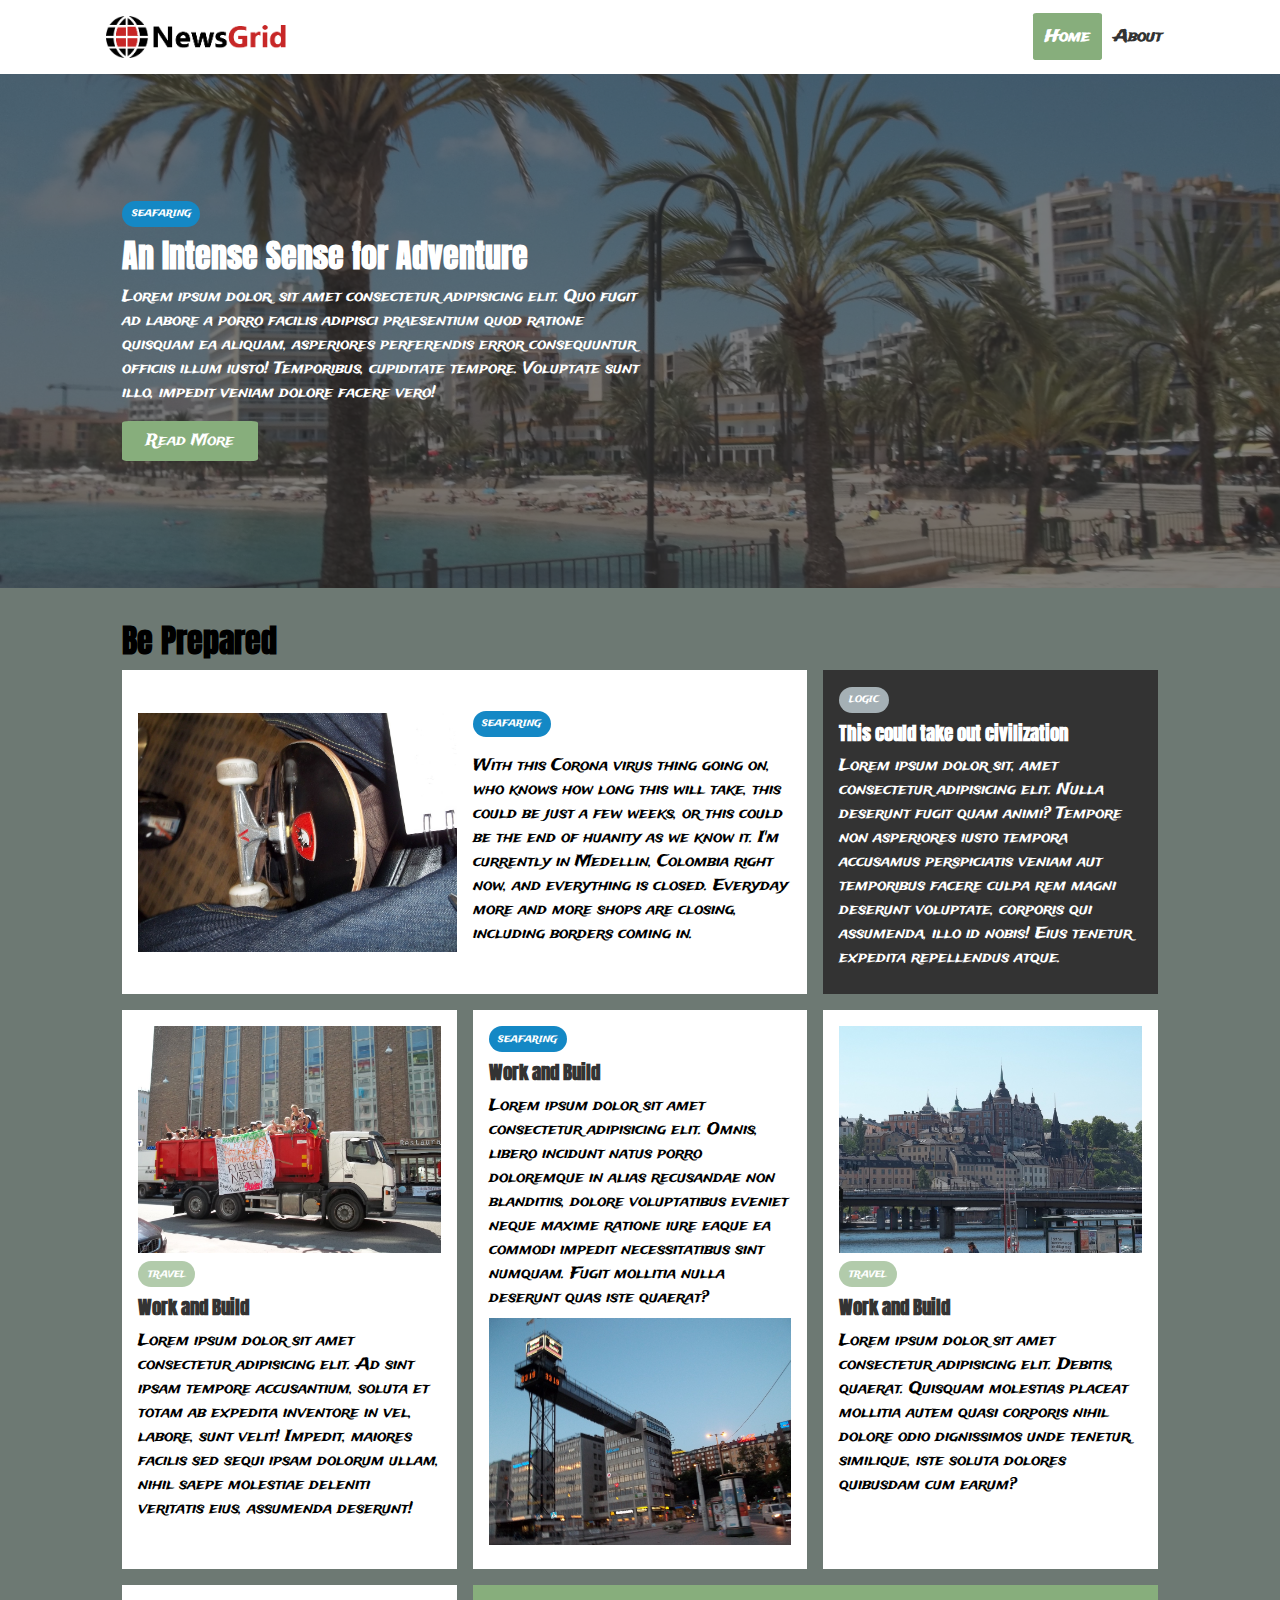
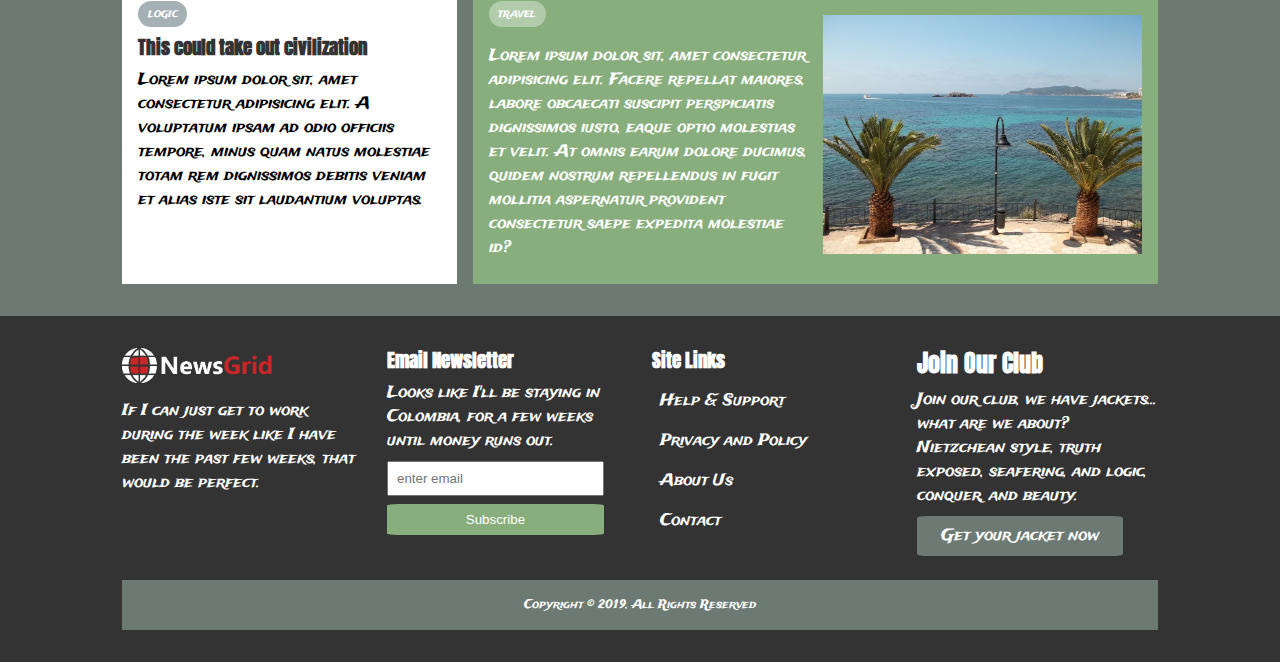
<file: index.html>
<!DOCTYPE html>
<html lang="en">
  <head>
    <meta charset="UTF-8" />
    <meta name="viewport" content="width=device-width, initial-scale=1.0" />
    <link href="https://fonts.googleapis.com/css2?family=Anton&family=Trade+Winds&display=swap" rel="stylesheet"/>
    <link
      rel="stylesheet"
      href="https://use.fontawesome.com/releases/v5.6.1/css/all.css"
      integrity="sha384-gfdkjb5BdAXd+lj+gudLWI+BXq4IuLW5IT+brZEZsLFm++aCMlF1V92rMkPaX4PP"
      crossorigin="anonymous"
    />
    <link rel="stylesheet" href="css/style.css" />
    <link
      rel="stylesheet"
      media="screen and (max-width: 768px)"
      href="css/mobile.css"
    />
    <link rel="shortcut icon" type="image/x-icon" href="favicon.ico" />

    <title>Modern Captain</title>
  </head>
  <body>
    <nav id="main-nav">
      <div class="container">
        <img src="img/logo.png" alt="NewsGrid" class="logo" />
        <div class="social">
          <a href="http://facebook.com"
            ><i class="fab fa-facebook fa-2x"></i
          ></a>
          <a href="http://twitter.com"><i class="fab fa-twitter fa-2x"></i></a>
          <a href="http://instagram.com"
            ><i class="fab fa-instagram fa-2x"></i
          ></a>
          <a href="http://youtube.com"><i class="fab fa-youtube fa-2x"></i></a>
        </div>
        <ul>
          <li><a class="current" href="index.html">Home</a></a></li>
          <li> <a href="about.html">About</a></li>
        </ul>
      </div>
    </nav>

    <!-- Showcase -->
   <header id="showcase">
     <div class="container">
       <div class="showcase-container">
         <div class="showcase-content">
           <div class="category category-seafaring">
             Seafaring
           </div>
           <h1>An Intense Sense for Adventure</h1>
           <p>Lorem ipsum dolor, sit amet consectetur adipisicing elit. Quo fugit ad labore a porro facilis adipisci praesentium quod ratione quisquam ea aliquam, asperiores perferendis error consequuntur officiis illum iusto! Temporibus, cupiditate tempore. Voluptate sunt illo, impedit veniam dolore facere vero!
           </p>
           <a href="article.html" class="btn btn-primary">Read More</a>
         </div>
       </div>
     </div>
   </header>

   <!-- Home Articles -->
   <section id="home-articles" class="py-2">
     <div class="container">
      <h1>Be Prepared</h1>
      <div class="articles-container">
        <article class="card">
          <img src="img/articles/deck.JPG" alt="">
         <div>
            <div class="category category-seafaring">Seafaring</div>
            <h3>
              <a href="article.html"></a>
            </h3>
            <p>With this Corona virus thing going on, who knows how long this will take, this could be just a few weeks, or this could be the end of huanity as we know it. I'm currently in Medellin, Colombia right now, and everything is closed. Everyday more and more shops are closing, including borders coming in.
            </p>
         </div>
        </article>
        <article class="card bg-dark">
            <div class="category category-logic">Logic</div>
            <h3>
              <a href="article.html">This could take out civilization</a>
            </h3>
            <p>Lorem ipsum dolor sit, amet consectetur adipisicing elit. Nulla deserunt fugit quam animi? Tempore non asperiores iusto tempora accusamus perspiciatis veniam aut temporibus facere culpa rem magni deserunt voluptate, corporis qui assumenda, illo id nobis! Eius tenetur expedita repellendus atque.
            </p>
        </article>
        <article class="card">
          <img src="img/articles/truck.JPG" alt="">
          <div class="category category-travel">Travel</div>
          <h3>
            <a href="article.html">Work and Build</a>
          </h3>
          <p>Lorem ipsum dolor sit amet consectetur adipisicing elit. Ad sint ipsam tempore accusantium, soluta et totam ab expedita inventore in vel, labore, sunt velit! Impedit, maiores facilis sed sequi ipsam dolorum ullam, nihil saepe molestiae deleniti veritatis eius, assumenda deserunt!
          </p>
      </article>
      <article class="card">
        <div class="category category-seafaring">Seafaring</div>
        <h3>
          <a href="article.html">Work and Build</a>
        </h3>
        <p>Lorem ipsum dolor sit amet consectetur adipisicing elit. Omnis, libero incidunt natus porro doloremque in alias recusandae non blanditiis, dolore voluptatibus eveniet neque maxime ratione iure eaque ea commodi impedit necessitatibus sint numquam. Fugit mollitia nulla deserunt quas iste quaerat?
        </p>
        <img src="img/articles/building.JPG" alt="building">
    </article>
    <article class="card">
      <img src="img/articles/bridge.JPG" alt="bridge">
      <div class="category category-travel">Travel</div>
      <h3>
        <a href="article.html">Work and Build</a>
      </h3>
      <p>Lorem ipsum dolor sit amet consectetur adipisicing elit. Debitis, quaerat. Quisquam molestias placeat mollitia autem quasi corporis nihil dolore odio dignissimos unde tenetur, similique, iste soluta dolores quibusdam cum earum?
      </p>
  </article>
  <article class="card">
    <div class="category category-logic">Logic</div>
    <h3>
      <a href="article.html">This could take out civilization</a>
    </h3>
    <p>Lorem ipsum dolor sit, amet consectetur adipisicing elit. A voluptatum ipsam ad odio officiis tempore, minus quam natus molestiae totam rem dignissimos debitis veniam et alias iste sit laudantium voluptas.
    </p>
</article>
<article class="card bg-primary">
  
 <div>
    <div class="category category-travel">Travel</div>
    <h3>
      <a href="article.html"></a>
    </h3>
    <p>Lorem ipsum dolor sit, amet consectetur adipisicing elit. Facere repellat maiores, labore obcaecati suscipit perspiciatis dignissimos iusto, eaque optio molestias et velit. At omnis earum dolore ducimus, quidem nostrum repellendus in fugit mollitia aspernatur provident consectetur saepe expedita molestiae id?
    </p>
 </div>
 <img src="img/articles/palmview.JPG" alt="palmview">
</article>
      </div>
     </div>
   </section>

   <!-- Footer -->
   <footer id="main-footer" class="py-2">
     <div class="container footer-container">
       <div>
         <img src="img/logo_light.png" alt="NewsGrid">
         <p>If I can just get to work during the week like I have been the past few weeks, that would be perfect.</p>
       </div>
       <div>
         <h3>Email Newsletter</h3>
         <p>Looks like I'll be staying in Colombia, for a few weeks until money runs out.</p>
         <form name="contact" method="POST" data-netlify="true">
           <input type="email" name="email" placeholder="enter email">
           <input type="submit" value="Subscribe" class="btn btn-primary">
         </form>
       </div>
       <div>
         <h3>Site Links</h3>
         <ul class="list">
           <li><a href="#">Help & Support</a></li>
           <li><a href="#">Privacy and Policy</a></li>
           <li><a href="#">About Us</a></li>
           <li><a href="#">Contact</a></li>
         </ul>
       </div>
     <div>
       <h2>Join Our Club</h2>
       <p>Join our club, we have jackets... what are we about? Nietzchean style, truth exposed, seafering, and logic, conquer, and beauty.</p>
       <a href="#" class="btn btn-secondary">Get your jacket now</a>
     </div>
     <div>
       <p>Copyright &copy; 2019, All Rights Reserved</p>
     </div>
   </footer>
  </body>
</html>
</file>
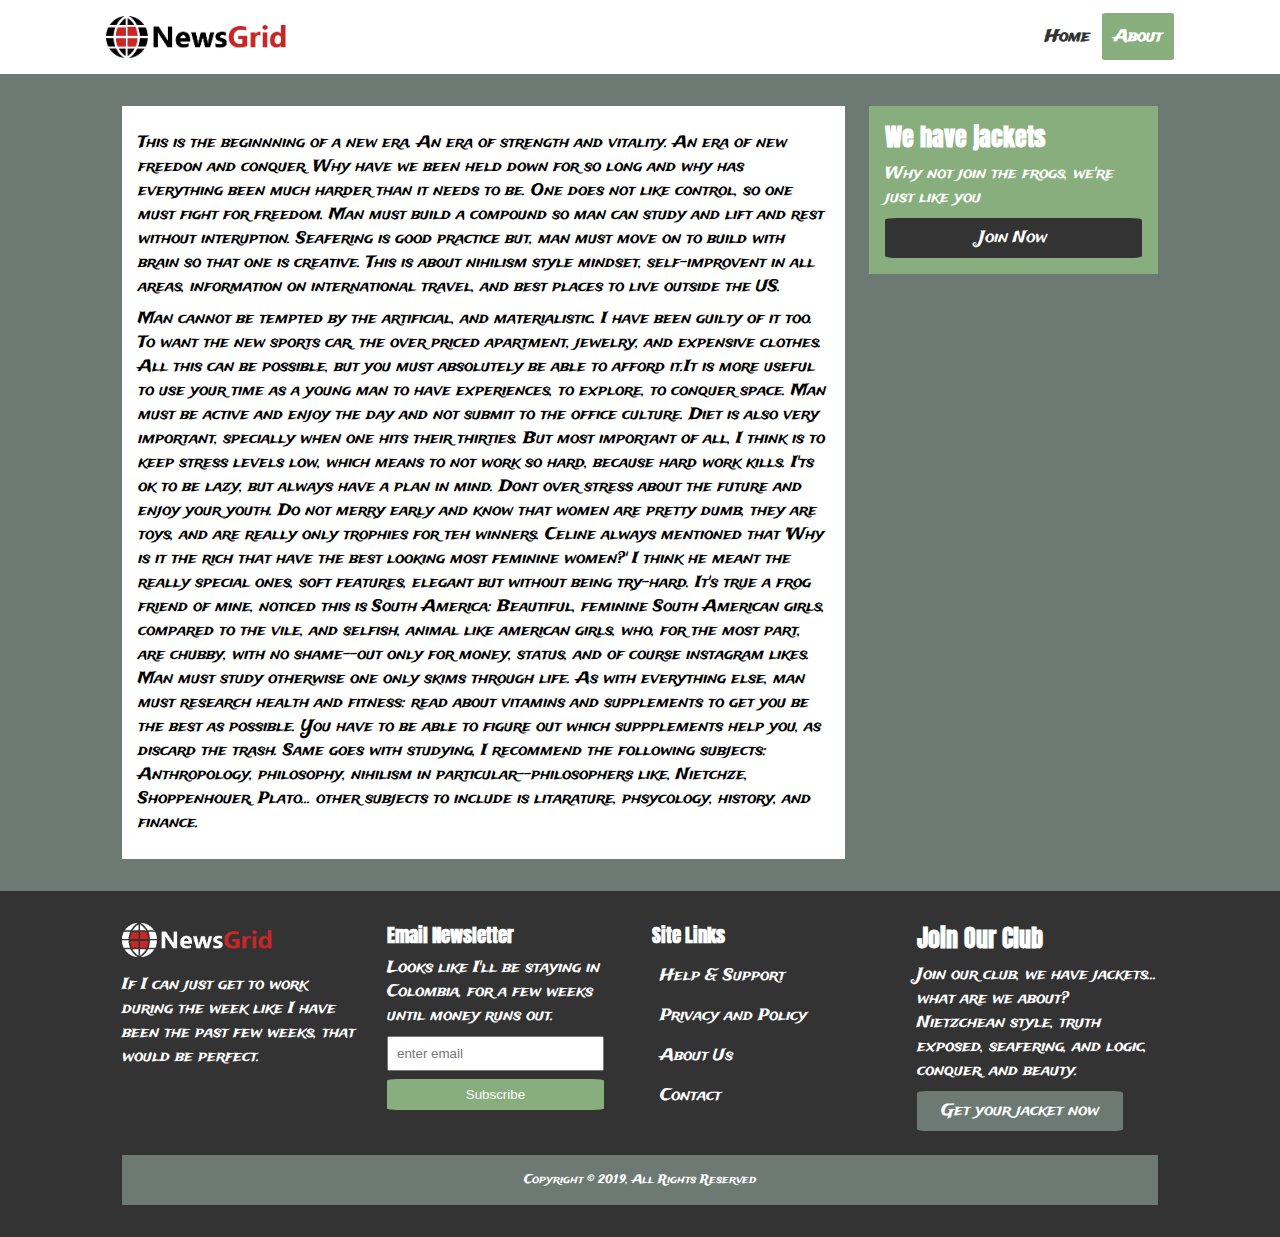
<file: about.html>
<!DOCTYPE html>
<html lang="en">
  <head>
    <meta charset="UTF-8" />
    <meta name="viewport" content="width=device-width, initial-scale=1.0" />
    <link href="https://fonts.googleapis.com/css2?family=Anton&family=Trade+Winds&display=swap" rel="stylesheet"/>
    <link
      rel="stylesheet"
      href="https://use.fontawesome.com/releases/v5.6.1/css/all.css"
      integrity="sha384-gfdkjb5BdAXd+lj+gudLWI+BXq4IuLW5IT+brZEZsLFm++aCMlF1V92rMkPaX4PP"
      crossorigin="anonymous"
    />
    <link rel="stylesheet" href="css/style.css" />
    <link
      rel="stylesheet"
      media="screen and (max-width: 768px)"
      href="css/mobile.css"
    />
    <link rel="shortcut icon" type="image/x-icon" href="favicon.ico" />

    <title>Modern Captain | About</title>
  </head>
  <body>
    <nav id="main-nav">
      <div class="container">
        <img src="img/logo.png" alt="NewsGrid" class="logo" />
        <div class="social">
          <a href="http://facebook.com"
            ><i class="fab fa-facebook fa-2x"></i
          ></a>
          <a href="http://twitter.com"><i class="fab fa-twitter fa-2x"></i></a>
          <a href="http://instagram.com"
            ><i class="fab fa-instagram fa-2x"></i
          ></a>
          <a href="http://youtube.com"><i class="fab fa-youtube fa-2x"></i></a>
        </div>
        <ul>
          <li><a  href="index.html">Home</a></a></li>
          <li> <a class="current" href="about.html">About</a></li>
        </ul>
      </div>
    </nav>
    <section id='about'>
      <div class="container">
        <div class="page-container">
          <article class="card">
            <h1 class="l-heading">
            </h1>
            <p>This is the beginnning of a new era. An era of strength and vitality. An era of new freedon and conquer. Why have we been held down for so long and why has everything been much harder than it needs to be. One does not like control, so one must fight for freedom. Man must build a compound so man can study and lift and rest without interuption. Seafering is good practice but, man must move on to build with brain so that one is creative. This is about nihilism style mindset, self-improvent in all areas, information on international travel, and best places to live outside the US. </p>
            <p>Man cannot be tempted by the artificial, and materialistic. I have been guilty of it too. To want the new sports car, the over priced apartment, jewelry, and expensive clothes. All this can be possible, but you must absolutely be able to afford it.It is more useful to use your time as a young man to have experiences, to explore, to conquer space. Man must be active and enjoy the day and not submit to the office culture. Diet is also very important, specially when one hits their thirties. But most important of all, I think is to keep stress levels low, which means to not work so hard, because hard work kills. I'ts ok to be lazy, but always have a plan in mind. Dont over stress about the future and enjoy your youth. Do not merry early and know that women are pretty dumb, they are toys, and are really only trophies for teh winners. Celine always mentioned that 'Why is it the rich that have the best looking most feminine women?' I think he meant the really special ones, soft features, elegant but without being try-hard. It's true a frog friend of mine, noticed this is South America: Beautiful, feminine South American girls, compared to the vile, and selfish, animal like american girls, who, for the most part, are chubby, with no shame--out only for money, status, and of course instagram likes. Man must study otherwise one only skims through life. As with everything else, man must research health and fitness: read about vitamins and supplements to get you be the best as possible. You have to be able to figure out which suppplements help you, as discard the trash. Same goes with studying, I recommend the following subjects: Anthropology, philosophy, nihilism in particular--philosophers like, Nietchze, Shoppenhouer, Plato...
            other subjects to include is litarature, phsycology, history, and finance.
            </p>
          </article>
          <aside class="card bg-primary">
            <h2>We have jackets</h2>
            <p>Why not join the frogs, we're just like you</p>
            <a href="#" class="btn btn-dark btn-block">Join Now</a>
          </aside>
        </div>
      </div>
    </section>
   <!-- Footer -->
   <footer id="main-footer" class="py-2">
     <div class="container footer-container">
       <div>
         <img src="img/logo_light.png" alt="NewsGrid">
         <p>If I can just get to work during the week like I have been the past few weeks, that would be perfect.</p>
       </div>
       <div>
         <h3>Email Newsletter</h3>
         <p>Looks like I'll be staying in Colombia, for a few weeks until money runs out.</p>
         <form>
           <input type="email" placeholder="enter email">
           <input type="submit" value="Subscribe" class="btn btn-primary">
         </form>
       </div>
       <div>
         <h3>Site Links</h3>
         <ul class="list">
           <li><a href="#">Help & Support</a></li>
           <li><a href="#">Privacy and Policy</a></li>
           <li><a href="#">About Us</a></li>
           <li><a href="#">Contact</a></li>
         </ul>
       </div>
     <div>
       <h2>Join Our Club</h2>
       <p>Join our club, we have jackets... what are we about? Nietzchean style, truth exposed, seafering, and logic, conquer, and beauty.</p>
       <a href="#" class="btn btn-secondary">Get your jacket now</a>
     </div>
     <div>
       <p>Copyright &copy; 2019, All Rights Reserved</p>
     </div>
   </footer>
  </body>
</html>
</file>
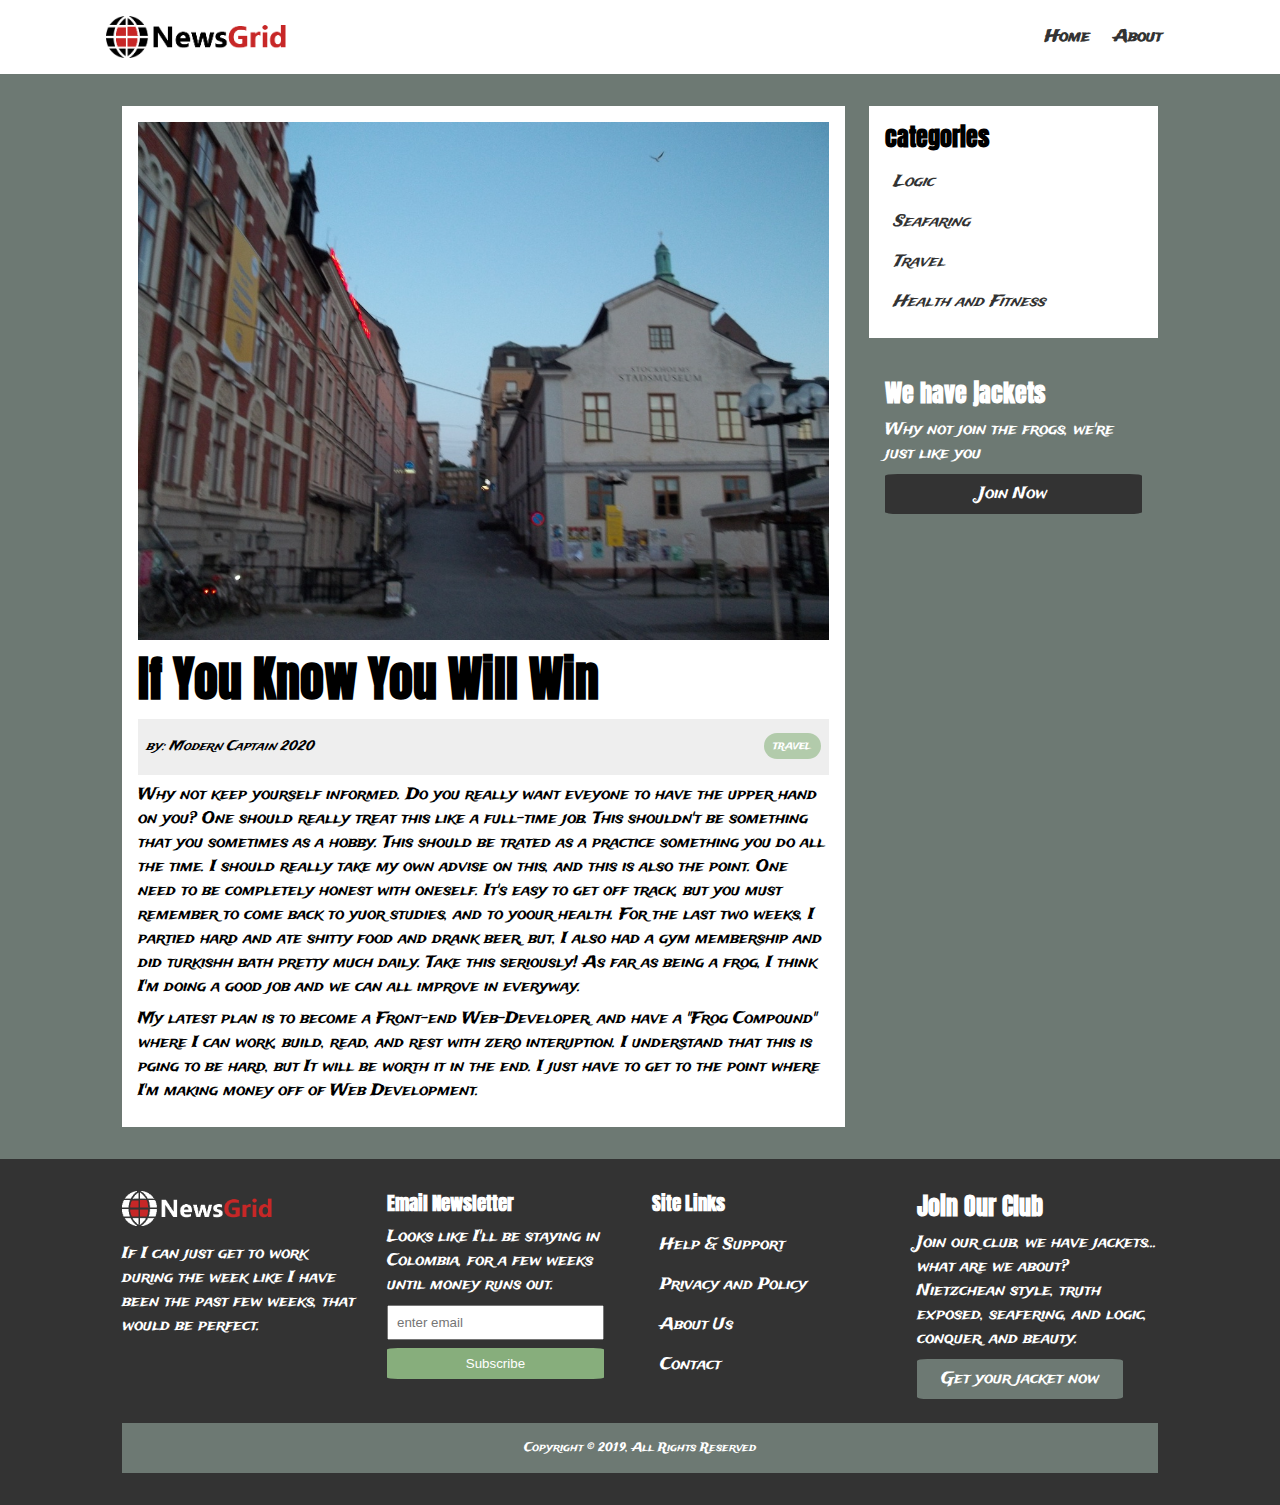
<file: article.html>
<!DOCTYPE html>
<html lang="en">
  <head>
    <meta charset="UTF-8" />
    <meta name="viewport" content="width=device-width, initial-scale=1.0" />
    <link href="https://fonts.googleapis.com/css2?family=Anton&family=Trade+Winds&display=swap" rel="stylesheet"/>
    <link
      rel="stylesheet"
      href="https://use.fontawesome.com/releases/v5.6.1/css/all.css"
      integrity="sha384-gfdkjb5BdAXd+lj+gudLWI+BXq4IuLW5IT+brZEZsLFm++aCMlF1V92rMkPaX4PP"
      crossorigin="anonymous"
    />
    <link rel="stylesheet" href="css/style.css" />
    <link
      rel="stylesheet"
      media="screen and (max-width: 768px)"
      href="css/mobile.css"
    />
    <link rel="shortcut icon" type="image/x-icon" href="favicon.ico" />

    <title>Modern Captain | Jokes On Them</title>
  </head>
  <body>
    <nav id="main-nav">
      <div class="container">
        <img src="img/logo.png" alt="NewsGrid" class="logo" />
        <div class="social">
          <a href="http://facebook.com"
            ><i class="fab fa-facebook fa-2x"></i
          ></a>
          <a href="http://twitter.com"><i class="fab fa-twitter fa-2x"></i></a>
          <a href="http://instagram.com"
            ><i class="fab fa-instagram fa-2x"></i
          ></a>
          <a href="http://youtube.com"><i class="fab fa-youtube fa-2x"></i></a>
        </div>
        <ul>
          <li><a  href="index.html">Home</a></a></li>
          <li> <a href="about.html">About</a></li>
        </ul>
      </div>
    </nav>
    <section id="article">
      <div class="container">
        <div class="page-container">
          <article class="card">
            <img src="img/articles/building3.JPG" alt="">
            <h1 class="l-heading">If You Know You Will Win
            </h1>
            <div class="meta">
              <small>
                <i class="fas fa-user"> by: Modern Captain 2020</i>
              </small>
              <div class="category category-travel">
                Travel
              </div>
            </div>
            <p>Why not keep yourself informed. Do you really want eveyone to have the upper hand on you? One should really treat this like a full-time job. This shouldn't be something that you sometimes as a hobby. This should be trated as a practice something you do all the time. I should really take my own advise on this, and this is also the point. One need to be completely honest with oneself. It's easy to get off track, but you must remember to come back to yuor studies, and to yoour health. For the last two weeks, I partied hard and ate shitty food and drank beer, but, I also had a gym membership and did turkishh bath pretty much daily. Take this seriously! As far as being a frog, I think I'm doing a good job and we can all improve in everyway.</p>
            <p>My latest plan is to become a Front-end Web-Developer, and have a "Frog Compound" where I can work, build, read, and rest with zero interuption. I understand that this is pging to be hard, but It will be worth it in the end. I just have to get to the point where I'm making money off of Web Development.</p>
          </article>
          <aside id="categories" class="card">
            <h2>categories</h2>
            <ul class="list">
              <li><a href="#"><i class="fas fa-chevron-right"> Logic</i></a></li>
              <li><a href="#"><i class="fas fa-chevron-right"> Seafaring</i></a></li>
              <li><a href="#"><i class="fas fa-chevron-right"> Travel</i></a></li>
              <li><a href="#"><i class="fas fa-chevron-right"> Health and Fitness</i></a></li>
            </ul>
          </aside>
          <aside class="card bg-secondary">
            <h2>We have jackets</h2>
            <p>Why not join the frogs, we're just like you</p>
            <a href="#" class="btn btn-dark btn-block">Join Now</a>
          </aside>
        </div>
      </div>
    </section>
   <!-- Footer -->
   <footer id="main-footer" class="py-2">
     <div class="container footer-container">
       <div>
         <img src="img/logo_light.png" alt="NewsGrid">
         <p>If I can just get to work during the week like I have been the past few weeks, that would be perfect.</p>
       </div>
       <div>
         <h3>Email Newsletter</h3>
         <p>Looks like I'll be staying in Colombia, for a few weeks until money runs out.</p>
         <form name="contact" method="POST" data-netlify="true">
          <input type="email" name="email" placeholder="enter email">
          <input type="submit" value="Subscribe" class="btn btn-primary">
        </form>
       </div>
       <div>
         <h3>Site Links</h3>
         <ul class="list">
           <li><a href="#">Help & Support</a></li>
           <li><a href="#">Privacy and Policy</a></li>
           <li><a href="#">About Us</a></li>
           <li><a href="#">Contact</a></li>
         </ul>
       </div>
     <div>
       <h2>Join Our Club</h2>
       <p>Join our club, we have jackets... what are we about? Nietzchean style, truth exposed, seafering, and logic, conquer, and beauty.</p>
       <a href="#" class="btn btn-secondary">Get your jacket now</a>
     </div>
     <div>
       <p>Copyright &copy; 2019, All Rights Reserved</p>
     </div>
   </footer>
  </body>
</html>
</file>
<file: css/style.css>
:root {
  --primary-color: #87ae7c;
  --secondary-color: #6d7973;
  --light-color: #ffffff;
  --dark-color: #333;
  --max-width: 1100px;
}

.category {
  --seafaring-color: #1488c5;
  --logic-color: #a5b0b5;
  --travel-color: #b2cbab;
}

* {
  margin: 0;
  padding: 0;
  box-sizing: border-box;
}

body {
  font-family: "Trade Winds", cursive;
  line-height: 1.5;
  background: var(--secondary-color);
}

a {
  text-decoration: none;
  color: var(--dark-color);
}

ul {
  list-style: none;
}

p {
  margin: 0.5rem 0;
}

img {
  width: 100%;
}

h1,
h2,
h3,
h4,
h5,
h6 {
  font-family: "Anton", sans-serif;
  margin-bottom: 0.55rem;
  line-height: 1.3;
}

/* Utility */
.container {
  max-width: var(--max-width);
  margin: auto;
  padding: 0 2rem;
  overflow: hidden;
}

.category {
  display: inline-block;
  color: var(--light-color);
  font-size: 0.55rem;
  text-transform: uppercase;
  padding: 0.4rem 0.6rem;
  border-radius: 15px;
  margin-bottom: 0.5rem;
}

.category-seafaring {
  background: var(--seafaring-color);
}
.category-logic {
  background: var(--logic-color);
}
.category-travel {
  background: var(--travel-color);
}

.btn {
  display: inline-block;
  border: none;
  background: var(--dark-color);
  color: var(--light-color);
  padding: 0.5rem 1.5rem;
  border-radius: 5%;
}

.btn-light {
  background: var(--light-color);
}
.btn-primary {
  background: var(--primary-color);
}
.btn-secondary {
  background: var(--secondary-color);
}

.btn-block {
  display: block;
  width: 100%;
  text-align: center;
}

.btn:hover {
  opacity: 0.9;
}

.card {
  background: var(--light-color);
  padding: 1rem;
}

.bg-dark {
  background: var(--dark-color);
  color: var(--light-color);
}

.bg-primary {
  background: var(--primary-color);
  color: var(--light-color);
}

.bg-secondary {
  background: var(--secondary-color);
  color: var(--light-color);
}

.bg-dark h1,
.bg-dark h2,
.bg-dark h3,
.bg-dark a,
.bg-primary h1,
.bg-primary h2,
.bg-primary h3,
.bg-primary a,
.bg-secondary h1,
.bg-secondary h2,
.bg-secondary h3,
.bg-secondary a {
  color: var(--light-color);
}

.py-1 {
  padding: 1.5rem 0;
}

.py-2 {
  padding: 2rem 0;
}

.py-3 {
  padding: 3rem 0;
}

.p-1 {
  padding: 1.5rem;
}

.p-2 {
  padding: 2rem;
}

.p-3 {
  padding: 3rem;
}

.l-heading {
  font-size: 3rem;
}

.list li {
  padding: 0.5rem;
  padding-bottom: #fff solid 0.5rem;
  width: 95%;
}

.list li a:hover {
  color: var(--primary-color) !important;
}

/* Inner page grid container */
.page-container {
  display: grid;
  grid-template-columns: 5fr 2fr;
  margin: 2rem 0;
  grid-gap: 1.5rem;
}

.page-container > *:first-child {
  grid-row: 1 / span 3;
}

/* Navigation */
#main-nav {
  background: var(--light-color);
  position: sticky;
  top: 0;
  z-index: 2;
}

#main-nav .container {
  display: grid;
  grid-template-columns: 6fr 3fr 2fr;
  padding: 1rem;
  align-items: center;
}

#main-nav .logo {
  width: 180px;
}

#main-nav ul {
  justify-self: end;
  display: flex;
}

#main-nav ul li a {
  padding: 0.75rem;
  font-weight: bold;
}

#main-nav ul li a.current {
  background: var(--primary-color);
  border-radius: 5%;
  color: var(--light-color);
}

#main-nav ul li a:hover {
  background: var(--light-color);
  color: var(--primary-color);
}

#main-nav .social {
  justify-self: center;
}

#main-nav .social i {
  color: var(--dark-color);
  margin: 0.5rem;
}

/* Showcase */

#showcase {
  color: var(--light-color);
  background: var(--dark-color);
  padding: 2rem;
  position: relative;
}

#showcase::before {
  content: "";
  background: url("../img/featured.JPG") no-repeat center center/cover;
  position: absolute;
  top: 0;
  left: 0;
  width: 100%;
  height: 100%;
  opacity: 0.4;
}

#showcase .showcase-container {
  display: grid;
  grid-template-columns: repeat(2, 1fr);
  justify-content: center;
  align-items: center;
  height: 50vh;
}

#showcase .showcase-content {
  z-index: 1;
}

#showcase .showcase-content p {
  margin-bottom: 1rem;
}

/* Home Articles */
#home-articles .articles-container {
  display: grid;
  grid-template-columns: repeat(3, 1fr);
  grid-gap: 1rem;
}

#home-articles .articles-container > *:first-child,
#home-articles .articles-container > *:last-child {
  display: grid;
  grid-template-columns: repeat(2, 1fr);
  grid-gap: 1rem;
  align-items: center;
  grid-column: 1 / span 2;
}

#home-articles .articles-container > *:last-child {
  grid-column: 2 / span 2;
}

#article .meta {
  display: flex;
  justify-content: space-between;
  align-items: center;
  background: #eee;
  padding: 0.5rem;
}

#article .meta .category {
  margin-top: 0.4rem;
}

/* Footer */
#main-footer {
  background: var(--dark-color);
  color: var(--light-color);
}

#main-footer img {
  width: 150px;
}

#main-footer a {
  color: var(--light-color);
}

#main-footer .footer-container {
  display: grid;
  grid-template-columns: repeat(4, 1fr);
  grid-gap: 1.5rem;
}

#main-footer .footer-container > *:last-child {
  background: var(--secondary-color);
  grid-column: 1 / span 4;
  padding: 0.5rem;
  text-align: center;
  font-size: 0.75rem;
}

#main-footer .footer-container input[type="email"] {
  width: 90%;
  padding: 0.5rem;
  margin-bottom: 0.5rem;
}

#main-footer .footer-container input[type="submit"] {
  width: 90%;
}
</file>
<file: css/mobile.css>
/* Navigation */

#main-nav .social {
  display: none;
}

#main-nav .container {
  grid-template-columns: 1fr;
  grid-gap: 1.2rem;
}

#main-nav ul,
#main-nav .logo {
  justify-self: center;
}

#main-nav ul li a {
  padding: 0.5rem;
}

#home-articles .articles-container {
  grid-template-columns: repeat(2, 1fr);
}

#home-articles .articles-container > * :first-child,
#home-articles .articles-container > * :last-child {
  grid-template-columns: 1fr;
  grid-column: 1;
}

@media (max-width: 600px) {
  /* Stack Grid Items */
  #showcase .showcase-container,
  #home-articles .articles-container,
  #main-footer .footer-container {
    grid-template-columns: 1fr;
  }
  #main-footer .footer-container > *:last-child {
    grid-column: 1;
  }
  #main-footer .footer-container > *:first-child,
  #main-footer .footer-container > *:nth-child(2),
  #main-footer .footer-container > *:nth-child(3),
  #main-footer .footer-container > *:nth-child(4) {
    border-bottom: #444 solid 1px;
    padding-bottom: 1rem;
  }
  .page-container {
    grid-template-columns: 1fr;
    text-align: center;
  }
  .page-container > *:first-child {
    grid-row: 1;
  }
}

.l-heading {
  font-size: 2rem;
}
</file>
